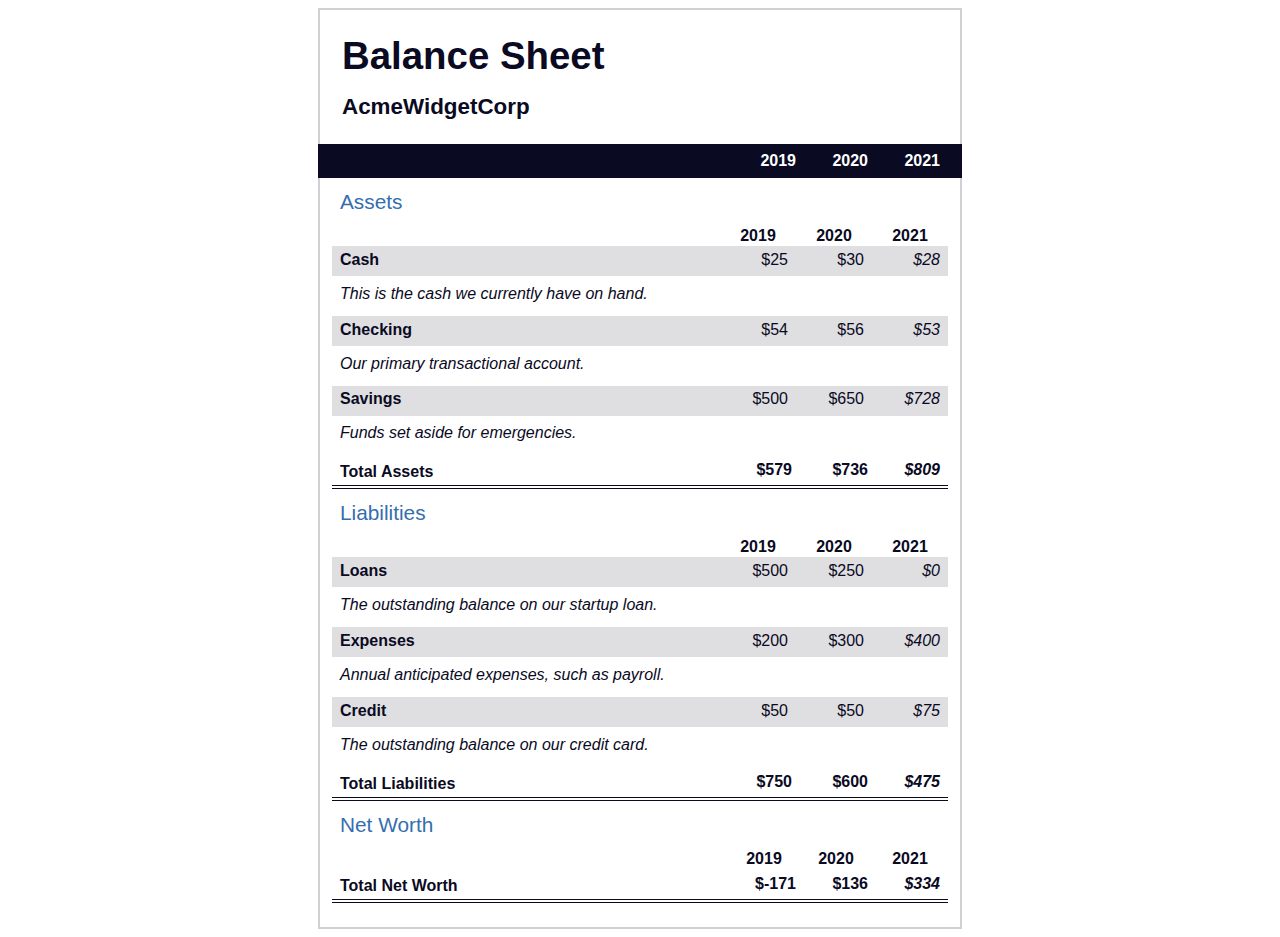
<file: Balance Sheet/index.html>
<!DOCTYPE html>
<html lang="en">
  <head>
    <meta charset="UTF-8">
    <meta name="viewport" content="width=device-width, initial-scale=1.0">
    <title>Balance Sheet</title>
    <link rel="stylesheet" href="./styles.css">
  </head>
  <body>
    <main>
      <section>
        <h1>
          <span class="flex">
            <span>AcmeWidgetCorp</span>
            <span>Balance Sheet</span>
          </span>
        </h1>
        <div id="years" aria-hidden="true">
          <span class="year">2019</span>
          <span class="year">2020</span>
          <span class="year">2021</span>
        </div>
        <div class="table-wrap">
          <table>
            <caption>Assets</caption>
            <thead>
              <tr>
                <td></td>
                <th><span class="sr-only year">2019</span></th>
                <th><span class="sr-only year">2020</span></th>
                <th class="current"><span class="sr-only year">2021</span></th>
              </tr>
            </thead>
            <tbody>
              <tr class="data">
                <th>Cash <span class="description">This is the cash we currently have on hand.</span></th>
                <td>$25</td>
                <td>$30</td>
                <td class="current">$28</td>
              </tr>
              <tr class="data">
                <th>Checking <span class="description">Our primary transactional account.</span></th>
                <td>$54</td>
                <td>$56</td>
                <td class="current">$53</td>
              </tr>
              <tr class="data">
                <th>Savings <span class="description">Funds set aside for emergencies.</span></th>
                <td>$500</td>
                <td>$650</td>
                <td class="current">$728</td>
              </tr>
              <tr class="total">
                <th>Total <span class="sr-only">Assets</span></th>
                <td>$579</td>
                <td>$736</td>
                <td class="current">$809</td>
              </tr>
            </tbody>
          </table>
          <table>
            <caption>Liabilities</caption>
            <thead>
              <tr>
              <td></td>
              <th><span class="sr-only">2019</span></th>
              <th><span class="sr-only">2020</span></th>
              <th><span class="sr-only">2021</span></th>
              </tr>
            </thead>
            <tbody>
              <tr class="data">
                <th>Loans <span class="description">The outstanding balance on our startup loan.</span></th>
                <td>$500</td>
                <td>$250</td>
                <td class="current">$0</td>
              </tr>
              <tr class="data">
                <th>Expenses <span class="description">Annual anticipated expenses, such as payroll.</span></th>
                <td>$200</td>
                <td>$300</td>
                <td class="current">$400</td>
              </tr>
              <tr class="data">
                <th>Credit <span class="description">The outstanding balance on our credit card.</span></th>
                <td>$50</td>
                <td>$50</td>
                <td class="current">$75</td>
              </tr>
              <tr class="total">
                <th>Total <span class="sr-only">Liabilities</span></th>
                <td>$750</td>
                <td>$600</td>
                <td class="current">$475</td>
              </tr>
            </tbody>
          </table>
          <table>
            <caption>Net Worth</caption>
            <thead>
              <tr>
              <td></td>
              <th><span class="sr-only">2019</span></th>
              <th><span class="sr-only">2020</span></th>
              <th><span class="sr-only">2021</span></th>
              </tr>
            </thead>
            <tbody>
              <tr class="total">
                <th>Total <span class="sr-only">Net Worth</span></th>
                <td>$-171</td>
                <td>$136</td>
                <td class="current">$334</td>
              </tr>
            </tbody>
          </table>
        </div>
      </section>
    </main>
  </body>
</html>
</file>
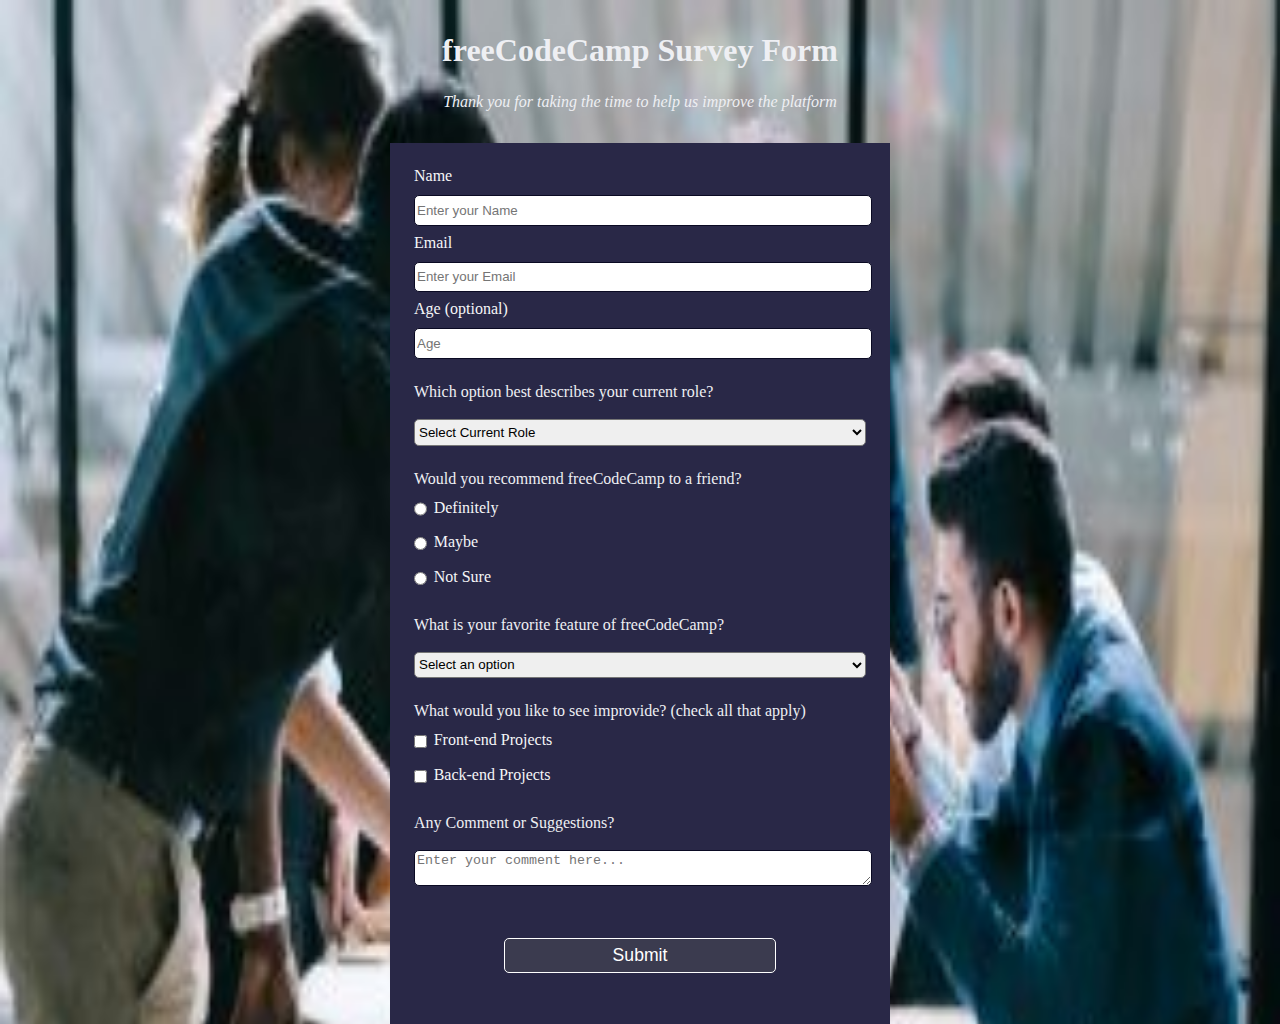
<file: Fom Page 1/index.html>
<!DOCTYPE html>
<html lang="en">

<head>
  <title>Survey Form</title>
  <meta charset="UTF-8">
  <link rel="stylesheet" href="styles.css">
  </head>

  <body>

    <h1 id="title">freeCodeCamp Survey Form</h1>

    <p id="description" class="p1">Thank you for taking the time to help us improve the platform</p>

    <form id="survey-form">

    <label id="name-label" for="name-label">Name<input id="name" name="name-label" type="text" required placeholder="Enter your Name"></label>

    <label id="email-label"  for="email-label">Email<input id="email" name="email-label" type="email" required placeholder="Enter your Email"></label>

    <label id="number-label" for="number-label">Age (optional)<input id="number" name="number-label" type="number" min="13" max="120" placeholder="Age"></label>

    <p>Which option best describes your   current   role?</p>

        <label for="dropdown">
        <select id="dropdown">

    <option value="">Select Current Role</option>

        <option value="student">Student</option>
            <option value="Full time Job">Full Time Job</option>
        </select>
    </label>

    <p>Would you recommend freeCodeCamp to a friend?</p>

    <label for="definitely"><input id="definitely" name="recommend" value="definitely" type="radio" class="inline">Definitely</label>

    <label for="maybe"><input id="maybe" name="recommend" value="mayve"type="radio" class="inline">Maybe</label>

    <label for="not"><input id="not" name="recommend" value="not" type="radio" class="inline">Not Sure</label>

    <p>What is your favorite feature of freeCodeCamp?</p>

    <label for="option"><select id="option">
        <option value="">Select an option</option>

        <option value="">Challenges</option>

        <option value="">Projects</option>

        </select>
    </label>

    <p>What would you like to see improvide? (check all that apply)</p>

    <label for="frontend"><input id="frontend" name="frontend" value="frontend" type="checkbox" class="inline">Front-end Projects</label>

    <label for="backend"><input id="backend" name="backend" value="backend" type="checkbox" class="inline">Back-end Projects</label>

    <p>Any Comment or Suggestions?</p>

    <label for="comment"><textarea id="comment" name="comment" placeholder="Enter your comment here..."></textarea></label>

    <label for="submit"><input id="submit" value="Submit" type="submit"></label>

    </form>
    </body>
  </html>
</file>
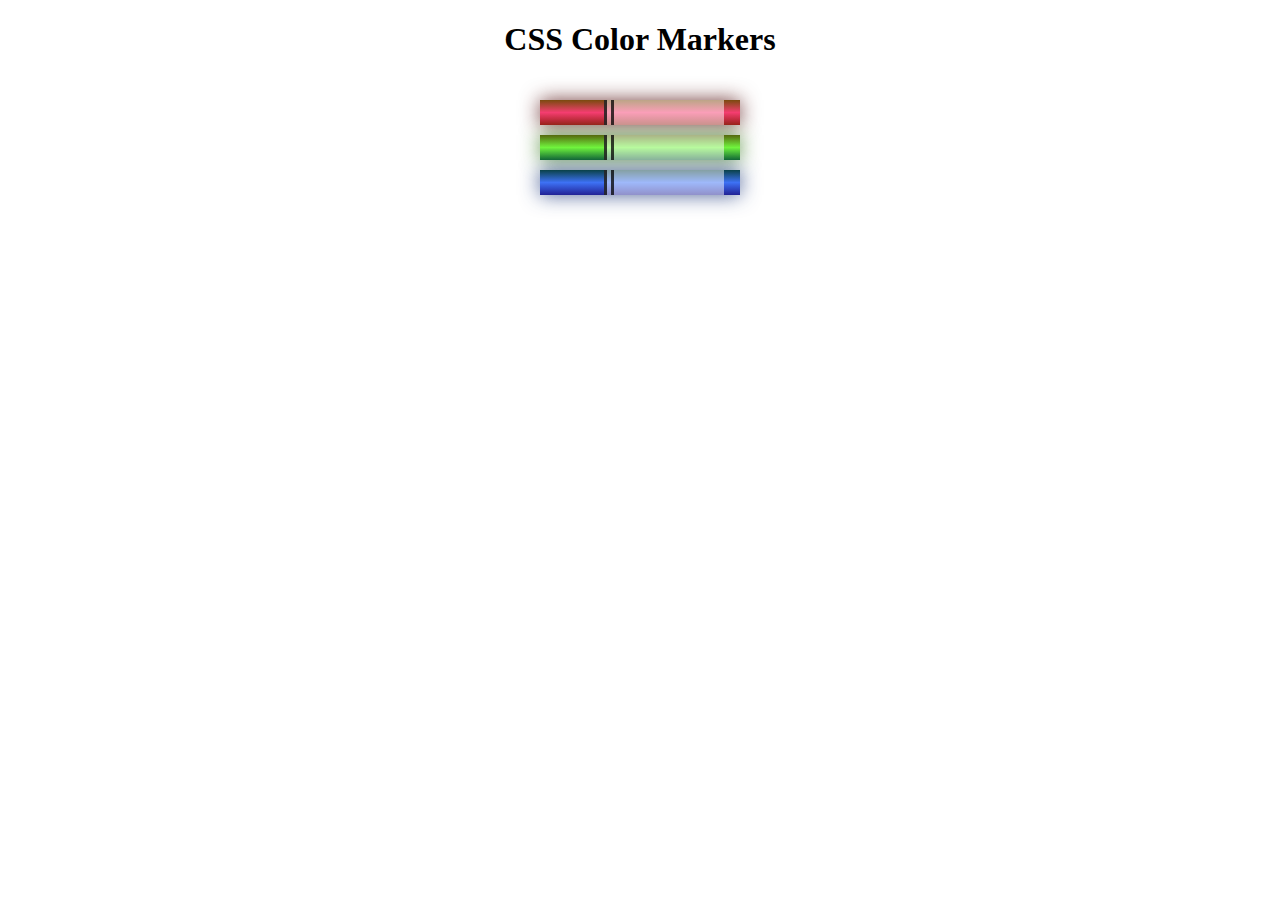
<file: Markers/index.html>
<!DOCTYPE html>
<html lang="en">
  <head>
    <meta charset="utf-8">
    <meta name="viewport" content="width=device-width, initial-scale=1.0">
    <title>Colored Markers</title>
    <link rel="stylesheet" href="styles.css">
  </head>
  <body>
    <h1>CSS Color Markers</h1>
    <div class="container">
      <div class="marker red">
        <div class="cap"></div>
        <div class="sleeve"></div>
      </div>
      <div class="marker green">
        <div class="cap"></div>
        <div class="sleeve"></div>
      </div>
      <div class="marker blue">
        <div class="cap"></div>
        <div class="sleeve"></div>
      </div>
    </div>
  </body>
</html>
</file>
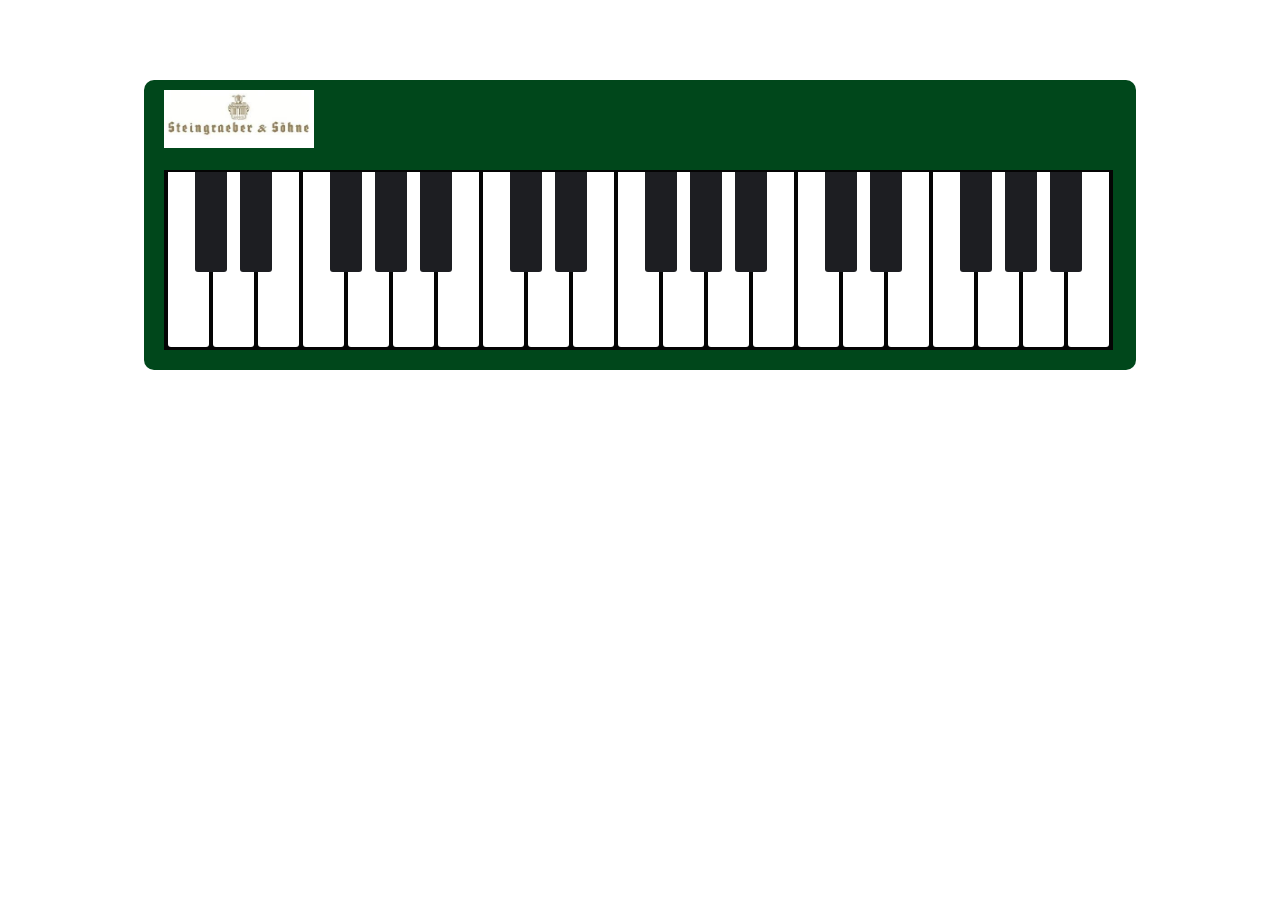
<file: Piano/index.html>
<!DOCTYPE html>
<html lang="en">
  <head>
    <meta charset="UTF-8" />
    <title>Piano</title>
    <meta name="viewport" content="width=device-width, initial-scale=1.0" />
    <link rel="stylesheet" href="./styles.css">
  </head>
  <body>
    <div id="piano">
      <img class="logo" src="piano.jfif" alt="freeCodeCamp Logo" />
      <div class="keys">
        <div class="key"></div>
        <div class="key black--key"></div>
        <div class="key black--key"></div>
        <div class="key"></div>
        <div class="key black--key"></div>
        <div class="key black--key"></div>
        <div class="key black--key"></div>

        <div class="key"></div>
        <div class="key black--key"></div>
        <div class="key black--key"></div>
        <div class="key"></div>
        <div class="key black--key"></div>
        <div class="key black--key"></div>
        <div class="key black--key"></div>

        <div class="key"></div>
        <div class="key black--key"></div>
        <div class="key black--key"></div>
        <div class="key"></div>
        <div class="key black--key"></div>
        <div class="key black--key"></div>
        <div class="key black--key"></div>
      </div>
    </div>
  </body>
</html>
</file>
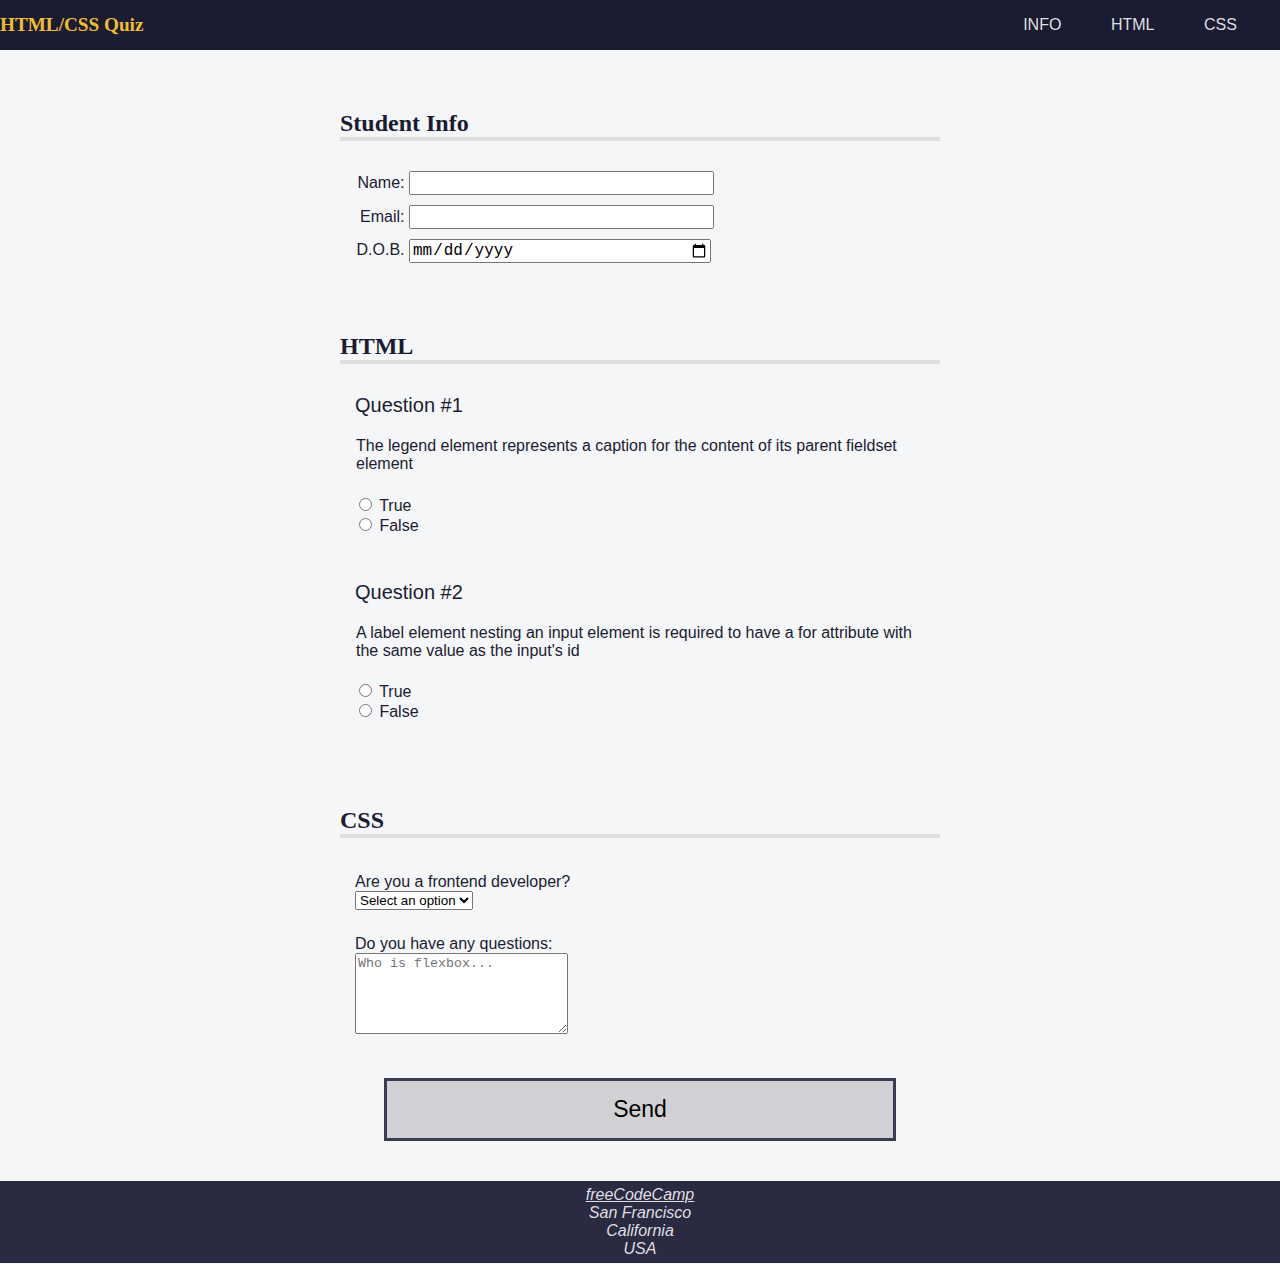
<file: Quiz/index.html>
<!DOCTYPE html>
<html lang="en">
  <head>
    <meta charset="UTF-8" />
    <meta name="viewport" content="width=device-width, initial-scale=1.0" />
    <meta name="description" content="freeCodeCamp Accessibility Quiz practice project" />
    <title>Accessibility Quiz</title>
    <link rel="stylesheet" href="styles.css" />
  </head>
  <body>
    <header>
      <!--<img id="logo" src="https://cdn.freecodecamp.org/platform/universal/fcc_primary.svg">-->
      <h1>HTML/CSS Quiz</h1>
      <nav>
        <ul>
          <li><a href="#student-info">INFO</a></li>
          <li><a href="#html-questions">HTML</a></li>
          <li><a href="#css-questions">CSS</a></li>
        </ul>
      </nav>
    </header>
    <main>
      <form method="post" action="https://freecodecamp.org/practice-project/accessibility-quiz">
        <section role="region" aria-labelledby="student-info">
          <h2 id="student-info">Student Info</h2>
          <div class="info">
            <label for="student-name">Name:</label>
            <input type="text" name="student-name" id="student-name" />
          </div>
          <div class="info">
            <label for="student-email">Email:</label>
            <input type="email" name="student-email" id="student-email" />
          </div>
          <div class="info">
            <label for="birth-date">D.O.B.<span class="sr-only">(Date of Birth)</span></label>
            <input type="date" name="birth-date" id="birth-date" />
          </div>
        </section>
        <section role="region" aria-labelledby="html-questions">
          <h2 id="html-questions">HTML</h2>
          <div class="question-block">
            <p>1</p>
            <fieldset class="question" name="html-question-one">
              <legend>
                The legend element represents a caption for the content of its
                parent fieldset element
              </legend>
              <ul class="answers-list">
                <li>
                  <label for="q1-a1">
                    <input type="radio" id="q1-a1" name="q1" value="true" />
                    True
                  </label>
                </li>
                <li>
                  <label for="q1-a2">
                    <input type="radio" id="q1-a2" name="q1" value="false" />
                    False
                  </label>
                </li>
              </ul>
            </fieldset>
          </div>
          <div class="question-block">
            <p>2</p>
            <fieldset class="question" name="html-question-two">
              <legend>
                A label element nesting an input element is required to have a
                for attribute with the same value as the input's id
              </legend>
              <ul class="answers-list">
                <li>
                  <label for="q2-a1">
                    <input type="radio" id="q2-a1" name="q2" value="true" />
                    True
                  </label>
                </li>
                <li>
                  <label for="q2-a2">
                    <input type="radio" id="q2-a2" name="q2" value="false" />
                    False
                  </label>
                </li>
              </ul>
            </fieldset>
          </div>
        </section>
        <section role="region" aria-labelledby="css-questions">
          <h2 id="css-questions">CSS</h2>
          <div class="formrow">
            <div class="question-block">
              <label for="customer">Are you a frontend developer?</label>
            </div>
            <div class="answer">
              <select name="customer" id="customer" required>
                <option value="">Select an option</option>
                <option value="yes">Yes</option>
                <option value="no">No</option>
              </select>
            </div>
            <div class="question-block">
              <label for="css-questions">Do you have any questions:</label>
            </div>
            <div class="answer">
              <textarea id="css-questions" name="css-questions" rows="5" cols="24" placeholder="Who is flexbox..."></textarea>
            </div>
          </div>
        </section>
        <button type="submit">Send</button>
      </form>
    </main>
    <footer>
      <address>
        <a href="https://freecodecamp.org">freeCodeCamp</a><br />
        San Francisco<br />
        California<br />
        USA
      </address>
    </footer>
  </body>
</html>
</file>
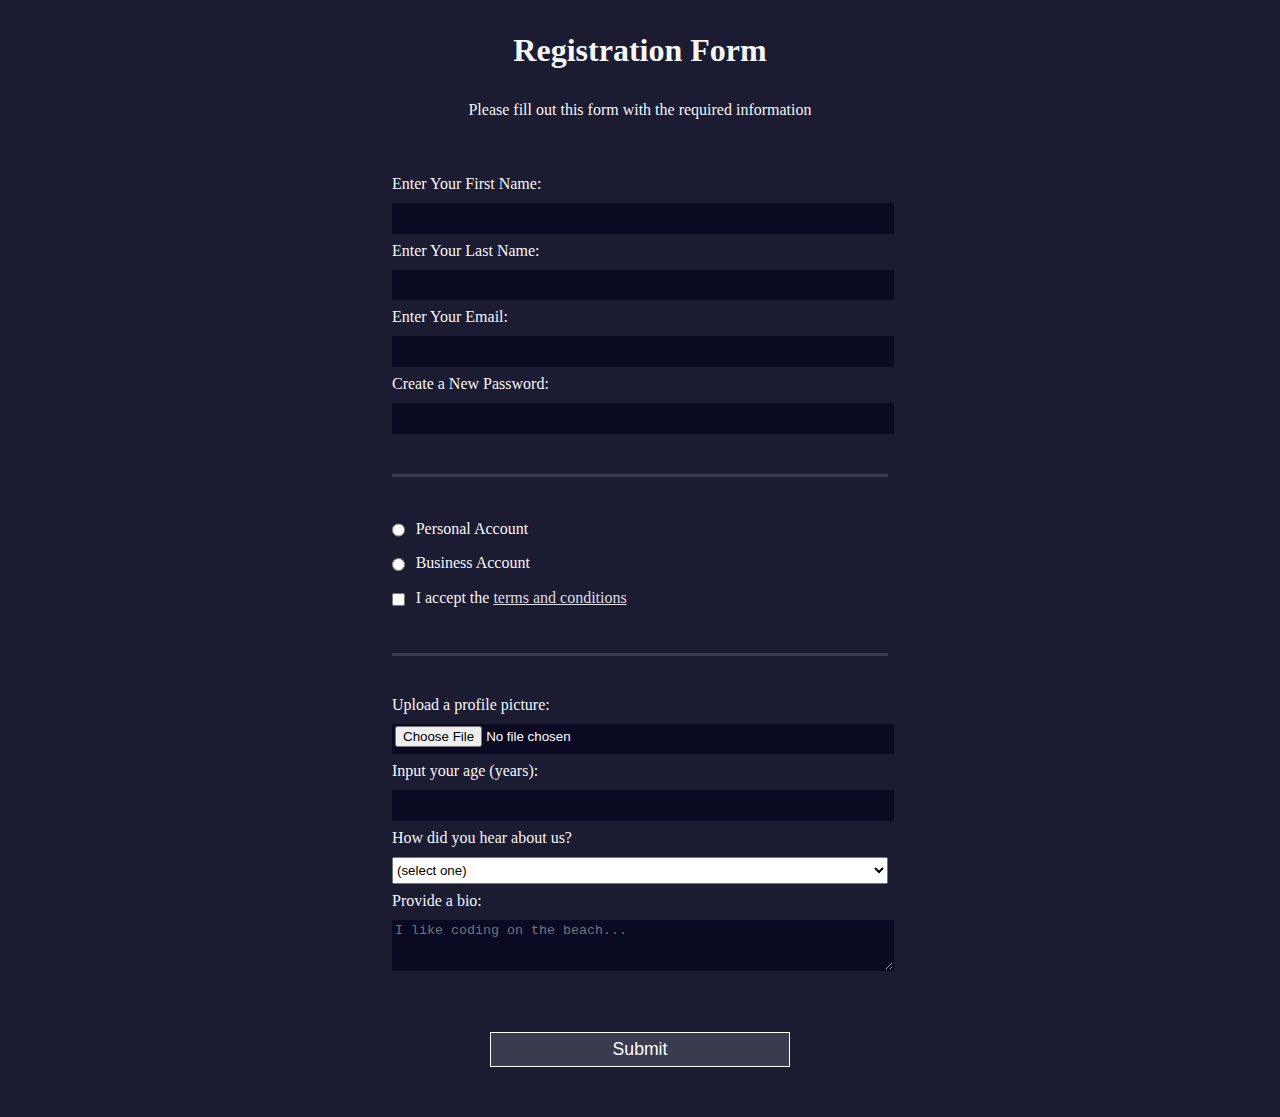
<file: Registration Form/index.html>
<!DOCTYPE html>
<html lang="en">
  <head>
    <meta charset="UTF-8">
    <title>Registration Form</title>
    <link rel="stylesheet" href="styles.css" />
  </head>
  <body>
    <h1>Registration Form</h1>
    <p>Please fill out this form with the required information</p>
    <form method="post" action='https://register-demo.freecodecamp.org'>
      <fieldset>
        <label for="first-name">Enter Your First Name: <input id="first-name" name="first-name" type="text" required /></label>
        <label for="last-name">Enter Your Last Name: <input id="last-name" name="last-name" type="text" required /></label>
        <label for="email">Enter Your Email: <input id="email" name="email" type="email" required /></label>
        <label for="new-password">Create a New Password: <input id="new-password" name="new-password" type="password" pattern="[a-z0-5]{8,}" required /></label>
      </fieldset>
      <fieldset>
        <label for="personal-account"><input id="personal-account" type="radio" name="account-type" class="inline" /> Personal Account</label>
        <label for="business-account"><input id="business-account" type="radio" name="account-type" class="inline" /> Business Account</label>
        <label for="terms-and-conditions">
          <input id="terms-and-conditions" type="checkbox" required name="terms-and-conditions" class="inline" /> I accept the <a href="https://www.freecodecamp.org/news/terms-of-service/">terms and conditions</a>
        </label>
      </fieldset>
      <fieldset>
        <label for="profile-picture">Upload a profile picture: <input id="profile-picture" type="file" name="file" /></label>
        <label for="age">Input your age (years): <input id="age" type="number" name="age" min="13" max="120" /></label>
        <label for="referrer">How did you hear about us?
          <select id="referrer" name="referrer">
            <option value="">(select one)</option>
            <option value="1">freeCodeCamp News</option>
            <option value="2">freeCodeCamp YouTube Channel</option>
            <option value="3">freeCodeCamp Forum</option>
            <option value="4">Other</option>
          </select>
        </label>
        <label for="bio">Provide a bio:
          <textarea id="bio" name="bio" rows="3" cols="30" placeholder="I like coding on the beach..."></textarea>
        </label>
      </fieldset>
      <input type="submit" value="Submit" />
    </form>
  </body>
</html>
</file>
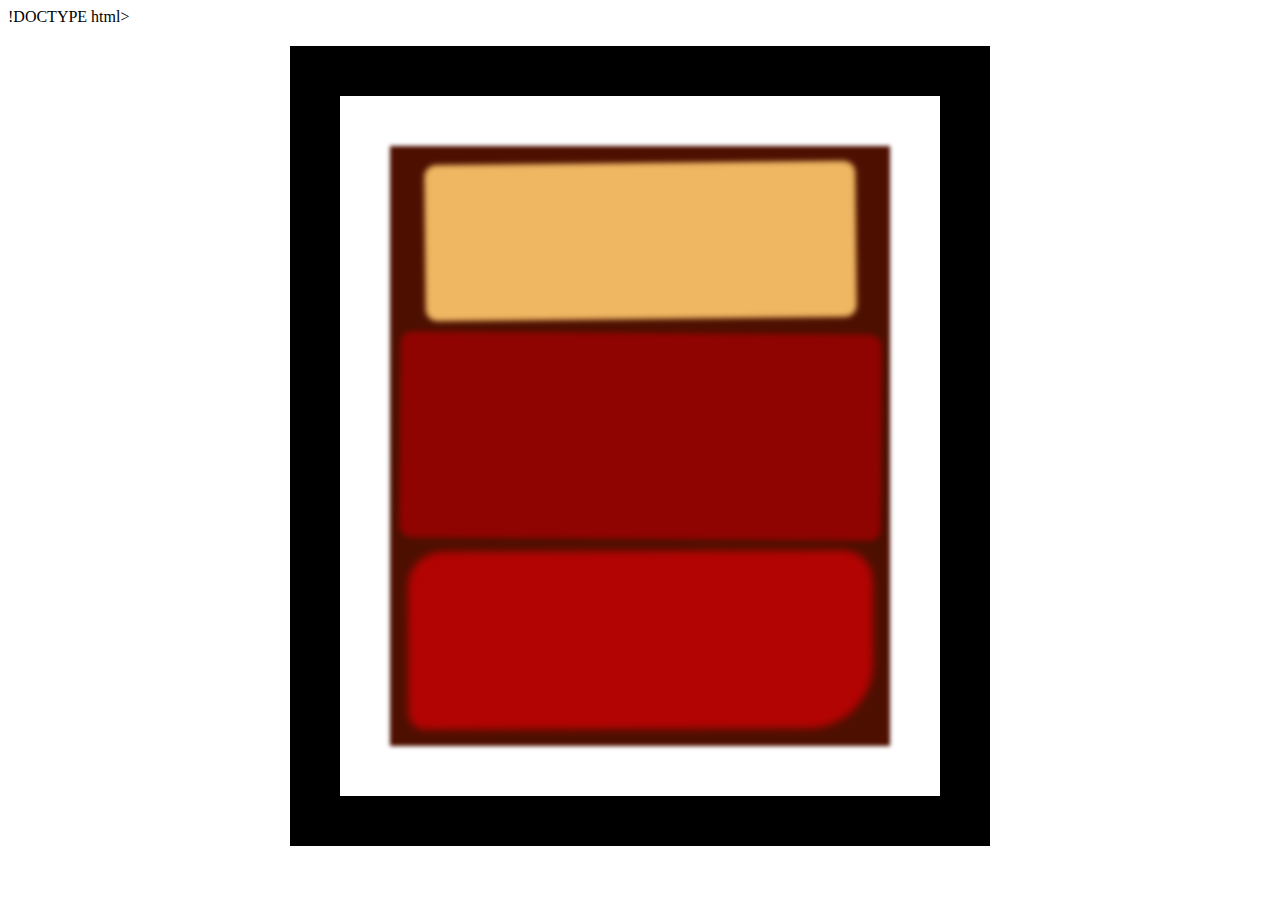
<file: Rothoko painting/index.html>
!DOCTYPE html>
<html lang="en">
  <head>
    <meta charset="UTF-8">
    <title>Rothko Painting</title>
    <link href="./styles.css" rel="stylesheet">
  </head>
  <body>
    <div class="frame">
      <div class="canvas">
        <div class="one"></div>
        <div class="two"></div>
        <div class="three"></div>
      </div>
    </div>
  </body>
</html>
</file>
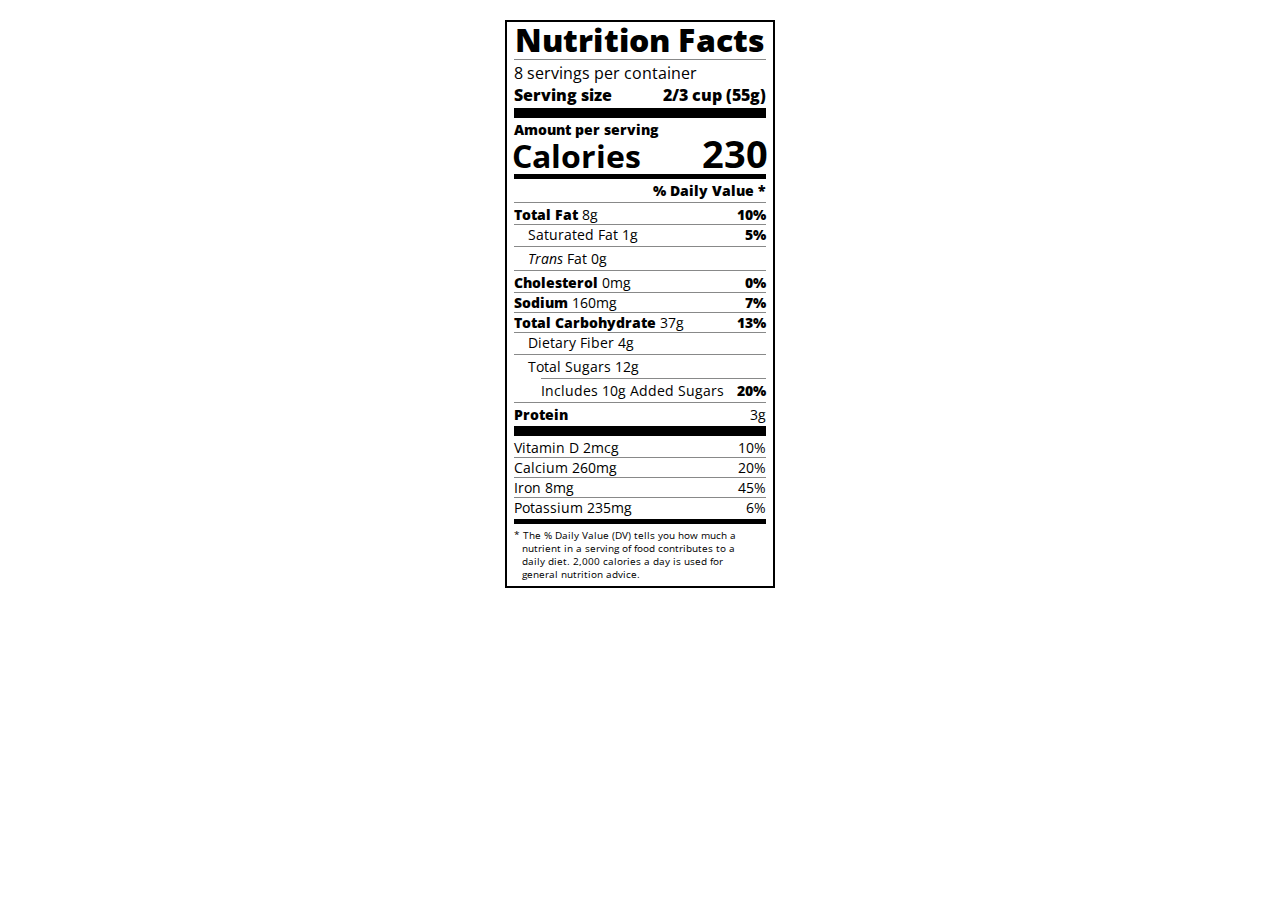
<file: Typography/index.html>
<!DOCTYPE html>
<html lang="en">

<head>
  <meta charset="UTF-8">
  <title>Nutrition Label</title>
  <link href="https://fonts.googleapis.com/css?family=Open+Sans:400,700,800" rel="stylesheet">
  <link href="./styles.css" rel="stylesheet">
</head>

<body>
  <div class="label">
    <header>
      <h1 class="bold">Nutrition Facts</h1>
      <div class="divider"></div>
      <p>8 servings per container</p>
      <p class="bold">Serving size <span>2/3 cup (55g)</span></p>
    </header>
    <div class="divider large"></div>
    <div class="calories-info">
      <div class="left-container">
        <h2 class="bold small-text">Amount per serving</h2>
        <p>Calories</p>
      </div>
      <span>230</span>
    </div>
    <div class="divider medium"></div>
    <div class="daily-value small-text">
      <p class="bold right no-divider">% Daily Value *</p>
      <div class="divider"></div>
      <p><span><span class="bold">Total Fat</span> 8g</span> <span class="bold">10%</span></p>
      <p class="indent no-divider">Saturated Fat 1g <span class="bold">5%</span></p>
      <div class="divider"></div>
      <p class="indent no-divider"><span><i>Trans</i> Fat 0g</span></p>
      <div class="divider"></div>
      <p><span><span class="bold">Cholesterol</span> 0mg</span> <span class="bold">0%</span></p>
      <p><span><span class="bold">Sodium</span> 160mg</span> <span class="bold">7%</span></p>
      <p><span><span class="bold">Total Carbohydrate</span> 37g</span> <span class="bold">13%</span></p>
      <p class="indent no-divider">Dietary Fiber 4g</p>
      <div class="divider"></div>
      <p class="indent no-divider">Total Sugars 12g</p>
      <div class="divider double-indent"></div>
      <p class="double-indent no-divider">Includes 10g Added Sugars <span class="bold">20%</span>
      <div class="divider"></div>
      <p class="no-divider"><span class="bold">Protein</span> 3g</p>
      <div class="divider large"></div>
      <p>Vitamin D 2mcg <span>10%</span></p>
      <p>Calcium 260mg <span>20%</span></p>
      <p>Iron 8mg <span>45%</span></p>
      <p class="no-divider">Potassium 235mg <span>6%</span></p>
    </div>
    <div class="divider medium"></div>
    <p class="note">* The % Daily Value (DV) tells you how much a nutrient in a serving of food contributes to a daily
      diet. 2,000 calories a day is used for general nutrition advice.</p>
  </div>
</body>
</html>
</file>
<file: Balance Sheet/styles.css>
pan[class~="sr-only"] {
    border: 0 !important;
    clip: rect(1px, 1px, 1px, 1px) !important;
    clip-path: inset(50%) !important;
    height: 1px !important;
    width: 1px !important;
    position: absolute !important;
    overflow: hidden !important;
    white-space: nowrap !important;
    padding: 0 !important;
    margin: -1px !important;
  }
  
  html {
    box-sizing: border-box;
  }
  
  body {
    font-family: sans-serif;
    color: #0a0a23;
  }
  
  h1 {
    max-width: 37.25rem;
    margin: 0 auto;
    padding: 1.5rem 1.25rem;
  }
  
  h1 .flex {
    display: flex;
    flex-direction: column-reverse;
    gap: 1rem;
  }
  
  h1 .flex span:first-of-type {
    font-size: 0.7em;
  }
  
  h1 .flex span:last-of-type {
    font-size: 1.2em;
  }
  
  section {
    max-width: 40rem;
    margin: 0 auto;
    border: 2px solid #d0d0d5;
  }
  
  #years {
    display: flex;
    justify-content: flex-end;
    position: sticky;
    z-index: 999;
    top: 0;
    background: #0a0a23;
    color: #fff;
    padding: 0.5rem calc(1.25rem + 2px) 0.5rem 0;
    margin: 0 -2px;
  }
  
  #years span[class] {
    font-weight: bold;
    width: 4.5rem;
    text-align: right;
  }
  
  .table-wrap {
    padding: 0 0.75rem 1.5rem 0.75rem;
  }
  
  table {
    border-collapse: collapse;
    border: 0;
    width: 100%;
    position: relative;
    margin-top: 3rem;
  }
  
  table caption {
    color: #356eaf;
    font-size: 1.3em;
    font-weight: normal;
    position: absolute;
    top: -2.25rem;
    left: 0.5rem;
  }
  
  tbody td {
    width: 100vw;
    min-width: 4rem;
    max-width: 4rem;
  }
  
  tbody th {
    width: calc(100% - 12rem);
  }
  
  tr[class="total"] {
    border-bottom: 4px double #0a0a23;
    font-weight: bold;
  }
  
  tr[class="total"] th {
    text-align: left;
    padding: 0.5rem 0 0.25rem 0.5rem;
  }
  
  tr.total td {
    text-align: right;
    padding: 0 0.25rem;
  }
  
  tr.total td:nth-of-type(3) {
    padding-right: 0.5rem;
  }
  
  tr.total:hover {
    background-color: #99c9ff;
  }
  
  td.current {
    font-style: italic;
  }
  
  tr.data {
    background-image: linear-gradient(to bottom, #dfdfe2 1.845rem, white 1.845rem);
  }
  
  tr.data th {
    text-align: left;
    padding-top: 0.3rem;
    padding-left: 0.5rem;
  }
  
  tr.data th .description {
    display: block;
    font-weight: normal;
    font-style: italic;
    padding: 1rem 0 0.75rem;
    margin-right: -13.5rem;
  }
  
  tr.data td {
    vertical-align: top;
    padding: 0.3rem 0.25rem 0;
    text-align: right;
  }

  tr.data td{
    padding-right: 0.5rem;
  }
</file>
<file: Fom Page 1/styles.css>
h1{
    text-align: center;
    color: #eeeff3;
    margin-bottom: 0px !important;
  }
  
  body{
    background-color: #585697;
    width: 100%;
    height: 100vh;
    margin: 0;
    color: #f5f6f7;
    font-family: Tahoma;
    font-size: 16px;
    background-image: url("team.jpg");
    background-size: 100% 150%;
  }
  
  p{
    text-align: center;
    color: #eeeff3;
    padding-top: 1em;
  }
  
  .p1{
    font-style: italic;
    text-align:center;
    margin-top:none;
  }
  
  h1, p {
    margin: 1em auto;
    text-align: center;
  }
  
  p{
    text-align:left;
    margin: 0.5rem 1.5rem;
  }
  
  form {
    width: 60vw;
    max-width: 500px;
    min-width: 300px;
    margin: 2em auto;
    padding-bottom: 1em;
    background-color: #292847;
    padding-top: 1em;
    z-index: 999;
  }
  
  label {
    display: block;
    margin: 0.5rem 1.5rem;
  }
  
  input,
  textarea,
  select {
    margin: 10px 0 0 0;
    width: 100%;
    min-height: 2em;
    border-radius: 5px;
  }
  
  input, textarea {
    border: 1px solid #0a0a23;
    color: #ffffff;
  }
  
  textarea{
    margin-bottom: 1em;
  }
  
  input[type="submit"] {
    display: block;
    width: 60%;
    margin: 2em auto;
    height: 2em;
    font-size: 1.1rem;
    background-color: #3b3b4f;
    border-color: white;
    min-width: 200px;
  }
  
  .inline {
    width: unset;
    margin: 0 0.5em 0 0;
    vertical-align: middle;
  }
</file>
<file: Markers/styles.css>
h1 {
    text-align: center;
  }
  
  .container {
    background-color: rgb(255, 255, 255);
    padding: 10px 0;
  }
  
  .marker {
    width: 200px;
    height: 25px;
    margin: 10px auto;
  }
  
  .cap {
    width: 60px;
    height: 25px;
  }
  
  .sleeve {
    width: 110px;
    height: 25px;
    background-color: rgba(255, 255, 255, 0.5);
    border-left: 10px double rgba(0, 0, 0, 0.75);
  }
  
  .cap, .sleeve {
    display: inline-block;
  }
  
  .red {
    background: linear-gradient(rgb(122, 74, 14), rgb(245, 62, 113), rgb(162, 27, 27));
    box-shadow: 0 0 20px 0 rgba(83, 14, 14, 0.8);
  }
  
  .green {
    background: linear-gradient(#55680D, #71F53E, #116C31);
    box-shadow: 0 0 20px 0 #3B7E20CC;
  }
  
  .blue {
    background: linear-gradient(hsl(186, 76%, 16%), hsl(223, 90%, 60%), hsl(240, 63%, 36%));
    box-shadow: 0 0 20px 0 hsl(223,59%,31%,0.8);
  }
</file>
<file: Piano/styles.css>
html {
    box-sizing: border-box;
  }
  
  *, *::before, *::after {
    box-sizing: inherit;
  }
  
  #piano {
    background-color: #00471b;
    width: 992px;
    height: 290px;
    margin: 80px auto;
    padding: 90px 20px 0 20px;
    position: relative;
    border-radius: 10px;
  }
  
  .keys {
    background-color: #040404;
    width: 949px;
    height: 180px;
    padding-left: 2px;
    overflow: hidden;
  }
  
  .key {
    background-color: #ffffff;
    position: relative;
    width: 41px;
    height: 175px;
    margin: 2px;
    float: left;
    border-radius: 0 0 3px 3px;
  }
  
  .key.black--key::after {
    background-color: #1d1e22;
    content: "";
    position: absolute;
    left: -18px;
    width: 32px;
    height: 100px;
    border-radius: 0 0 3px 3px;
  }
  
  .logo {
    width: 150px;
    height: 20%;
    position: absolute;
    top: 10px;
  }
  
  @media (max-width: 768px) {
    #piano {
      width: 358px;
    }
  
    .keys {
      width: 318px;
    }
  
    .logo {
      width: 150px;
    }
  }
  
  @media (max-width: 1199px) and (min-width: 769px) {
   #piano {
      width: 675px;
    }
  
    .keys {
      width: 633px;
    }
  
  }
</file>
<file: Quiz/styles.css>
@media (prefers-reduced-motion: no-preference) {
    * {
      scroll-behavior: smooth;
    }
  }
  
  body {
    background: #f5f6f7;
    color: #1b1b32;
    font-family: Helvetica;
    margin: 0;
  }
  
  header {
    width: 100%;
    height: 50px;
    background-color: #1b1b32;
    display: flex;
    justify-content: space-between;
    align-items: center;
    position: fixed;
    top: 0;
  }
  
  /*#logo {
    width: max(100px, 18vw);
    background-color: #0a0a23;
    aspect-ratio: 35 / 4;
    padding: 0.4rem;
  }*/
  
  h1 {
    color: #f1be32;
    font-size: min(5vw, 1.2em);
    text-align: center;
  }
  
  nav {
    width: 50%;
    max-width: 300px;
    height: 50px;
  }
  
  nav > ul {
    display: flex;
    justify-content: space-evenly;
    flex-wrap: wrap;
    align-items: center;
    padding-inline-start: 0;
    margin-block: 0;
    height: 100%;
  }
  
  nav > ul > li {
    color: #dfdfe2;
    margin: 0 0.2rem;
    padding: 0.2rem;
    display: block;
  }
  
  nav > ul > li:hover {
    background-color: #dfdfe2;
    color: #1b1b32;
    cursor: pointer;
  }
  
  li > a {
    color: inherit;
    text-decoration: none;
  }
  
  main {
    padding-top: 50px;
  }
  
  section {
    width: 80%;
    margin: 0 auto 10px auto;
    max-width: 600px;
  }
  
  h1,
  h2 {
    font-family: Verdana, Tahoma;
  }
  
  h2 {
    border-bottom: 4px solid #dfdfe2;
    margin-top: 0px;
    padding-top: 60px;
  }
  
  .info {
    padding: 10px 0 0 5px;
  }
  
  .formrow {
    margin-top: 30px;
    padding: 0px 15px;
  }
  
  input {
    font-size: 16px;
  }
  
  .info label, .info input {
    display: inline-block;
  }
  
  .info input {
    width: 50%;
    text-align: left;
  }
  
  .info label {
    width: 10%;
    min-width: 55px;
    text-align: right;
  }
  
  .question-block {
    text-align: left;
    display: block;
    width: 100%;
    margin-top: 20px;
    padding-top: 5px;
  }
  
  p {
    margin-top: 5px;
    padding-left: 15px;
    font-size: 20px;
  }
  
  p::before {
    content: "Question #";
  }
  
  .question {
    border: none;
    padding-bottom: 0;
  }
  
  .answers-list {
    list-style: none;
    padding: 0;
  }
  
  button {
    display: block;
    margin: 40px auto;
    width: 40%;
    padding: 15px;
    font-size: 23px;
    background: #d0d0d5;
    border: 3px solid #3b3b4f;
  }
  
  footer {
    background-color: #2a2a40;
    display: flex;
    justify-content: center;
  }
  
  footer,
  footer a {
    color: #dfdfe2;
  }
  
  address {
    text-align: center;
    padding: 0.3em;
  }
  
  .sr-only {
    position: absolute;
    width: 1px;
    height: 1px;
    padding: 0;
    margin: -1px;
    overflow: hidden;
    clip: rect(0, 0, 0, 0);
    white-space: nowrap;
    border: 0;
  }
</file>
<file: Registration Form/styles.css>
body {
    width: 100%;
    height: 100vh;
    margin: 0;
    background-color: #1b1b32;
    color: #f5f6f7;
    font-family: Tahoma;
    font-size: 16px;
  }
  
  h1, p {
    margin: 1em auto;
    text-align: center;
  }
  
  form {
    width: 60vw;
    max-width: 500px;
    min-width: 300px;
    margin: 0 auto;
    padding-bottom: 2em;
  }
  
  fieldset {
    border: none;
    padding: 2rem 0;
    border-bottom: 3px solid #3b3b4f;
  }
  
  fieldset:last-of-type {
    border-bottom: none;
  }
  
  label {
    display: block;
    margin: 0.5rem 0;
  }
  
  input,
  textarea,
  select {
    margin: 10px 0 0 0;
    width: 100%;
    min-height: 2em;
  }
  
  input, textarea {
    background-color: #0a0a23;
    border: 1px solid #0a0a23;
    color: #ffffff;
  }
  
  .inline {
    width: unset;
    margin: 0 0.5em 0 0;
    vertical-align: middle;
  }
  
  input[type="submit"] {
    display: block;
    width: 60%;
    margin: 1em auto;
    height: 2em;
    font-size: 1.1rem;
    background-color: #3b3b4f;
    border-color: white;
    min-width: 300px;
  }
  
  input[type="file"] {
    padding: 1px 2px;
  }
  
  a{
    color: #dfdfe2
  }
</file>
<file: Rothoko painting/styles.css>
.canvas {
    width: 500px;
    height: 600px;
    background-color: #4d0f00;
    overflow: hidden;
    filter: blur(2px);
  }
  
  .frame {
    border: 50px solid black;
    width: 500px;
    padding: 50px;
    margin: 20px auto;
  }
  
  .one {
    width: 425px;
    height: 150px;
    background-color: #efb762;
    margin: 20px auto;
    box-shadow: 0 0 3px 3px #efb762;
    border-radius: 9px;
    transform: rotate(-0.6deg);
  }
  
  .two {
    width: 475px;
    height: 200px;
    background-color: #8f0401;
    margin: 0 auto 20px;
    box-shadow: 0 0 3px 3px #8f0401;
    border-radius: 8px 10px;
    transform: rotate(0.4deg);
  }
  
  .one, .two {
    filter: blur(1px);
  }
  
  .three {
    width: 91%;
    height: 28%;
    background-color: #b20403;
    margin: auto;
    filter: blur(2px);
    box-shadow: 0 0 5px 5px #b20403;
    border-radius: 30px 25px 60px 12px;
  
    transform: rotate(-0.2deg);
  
  }
</file>
<file: Typography/styles.css>
* {
    box-sizing: border-box;
  }
  
  html {
    font-size: 16px;
  }
  
  body {
    font-family: 'Open Sans', sans-serif;
  }
  
  .label {
    border: 2px solid black;
    width: 270px;
    margin: 20px auto;
    padding: 0 7px;
  }
  
  header h1 {
    text-align: center;
    margin: -4px 0;
    letter-spacing: 0.15px
  }
  
  p {
    margin: 0;
    display: flex;
    justify-content: space-between;
  }
  
  .divider {
    border-bottom: 1px solid #888989;
    margin: 2px 0;
  }
  
  .bold {
    font-weight: 800;
  }
  
  .large {
    height: 10px;
  }
  
  .large, .medium {
    background-color: black;
    border: 0;
  }
  
  .medium {
    height: 5px;
  }
  
  .small-text {
    font-size: 0.85rem;
  }
  
  
  .calories-info {
    display: flex;
    justify-content: space-between;
    align-items: flex-end;
  }
  
  .calories-info h2 {
    margin: 0;
  }
  
  .left-container p {
    margin: -5px -2px;
    font-size: 2em;
    font-weight: 700;
  }
  
  .calories-info span {
    margin: -7px -2px;
    font-size: 2.4em;
    font-weight: 700;
  }
  
  .right {
    justify-content: flex-end;
  }
  
  .indent {
    margin-left: 1em;
  }
  
  .double-indent {
    margin-left: 2em;
  }
  
  .daily-value p:not(.no-divider) {
    border-bottom: 1px solid #888989;
  }
  
  .note {
    font-size: 0.6rem;
    margin: 5px 0;
    padding: 0 8px;
    text-indent: -8px;
  }
</file>
